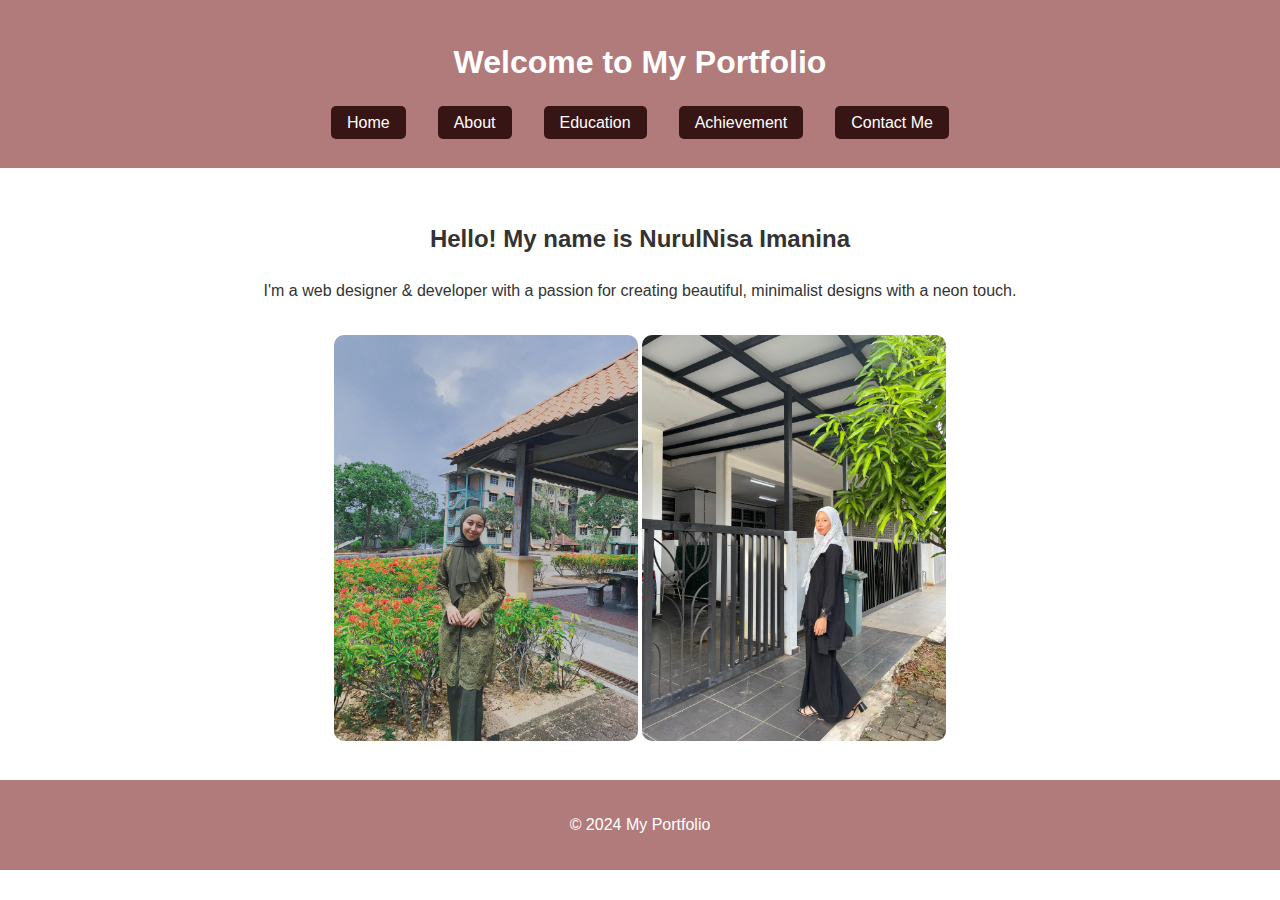
<file: index.html>
<!DOCTYPE html>
<html lang="en">
<head>
    <meta charset="UTF-8">
    <meta name="viewport" content="width=device-width, initial-scale=1.0">
    <title>Home - My Portfolio</title>
    <link rel="stylesheet" href="style.css">
</head>
<body>
    <header>
        <h1>Welcome to My Portfolio</h1>
        <nav>
            <ul>
              <li><a href="index.html">Home</a></li>
              <li><a href="about.html">About</a></li>
              <li><a href="education.html">Education</a></li>
              <li><a href="experience.html">Achievement</a></li>
              <li><a href="contact.html">Contact Me</a></li>
            </ul>
          </nav>
    </header>
    <main>
        <section>
            <center>
            <h2>Hello! My name is NurulNisa Imanina </h2>
            <p>I'm a web designer & developer with a passion for creating beautiful, minimalist designs with a neon touch.</p>
            <img src="nisa1.jpg" alt="Design Concept" width="25%">
            <img src="nisa3.jpg" alt="Design Concept" width="25%">
        </section>
    </main>
    <footer>
        <p>&copy; 2024 My Portfolio</p>
    </footer>
    
      
</body>
</html>
</file>
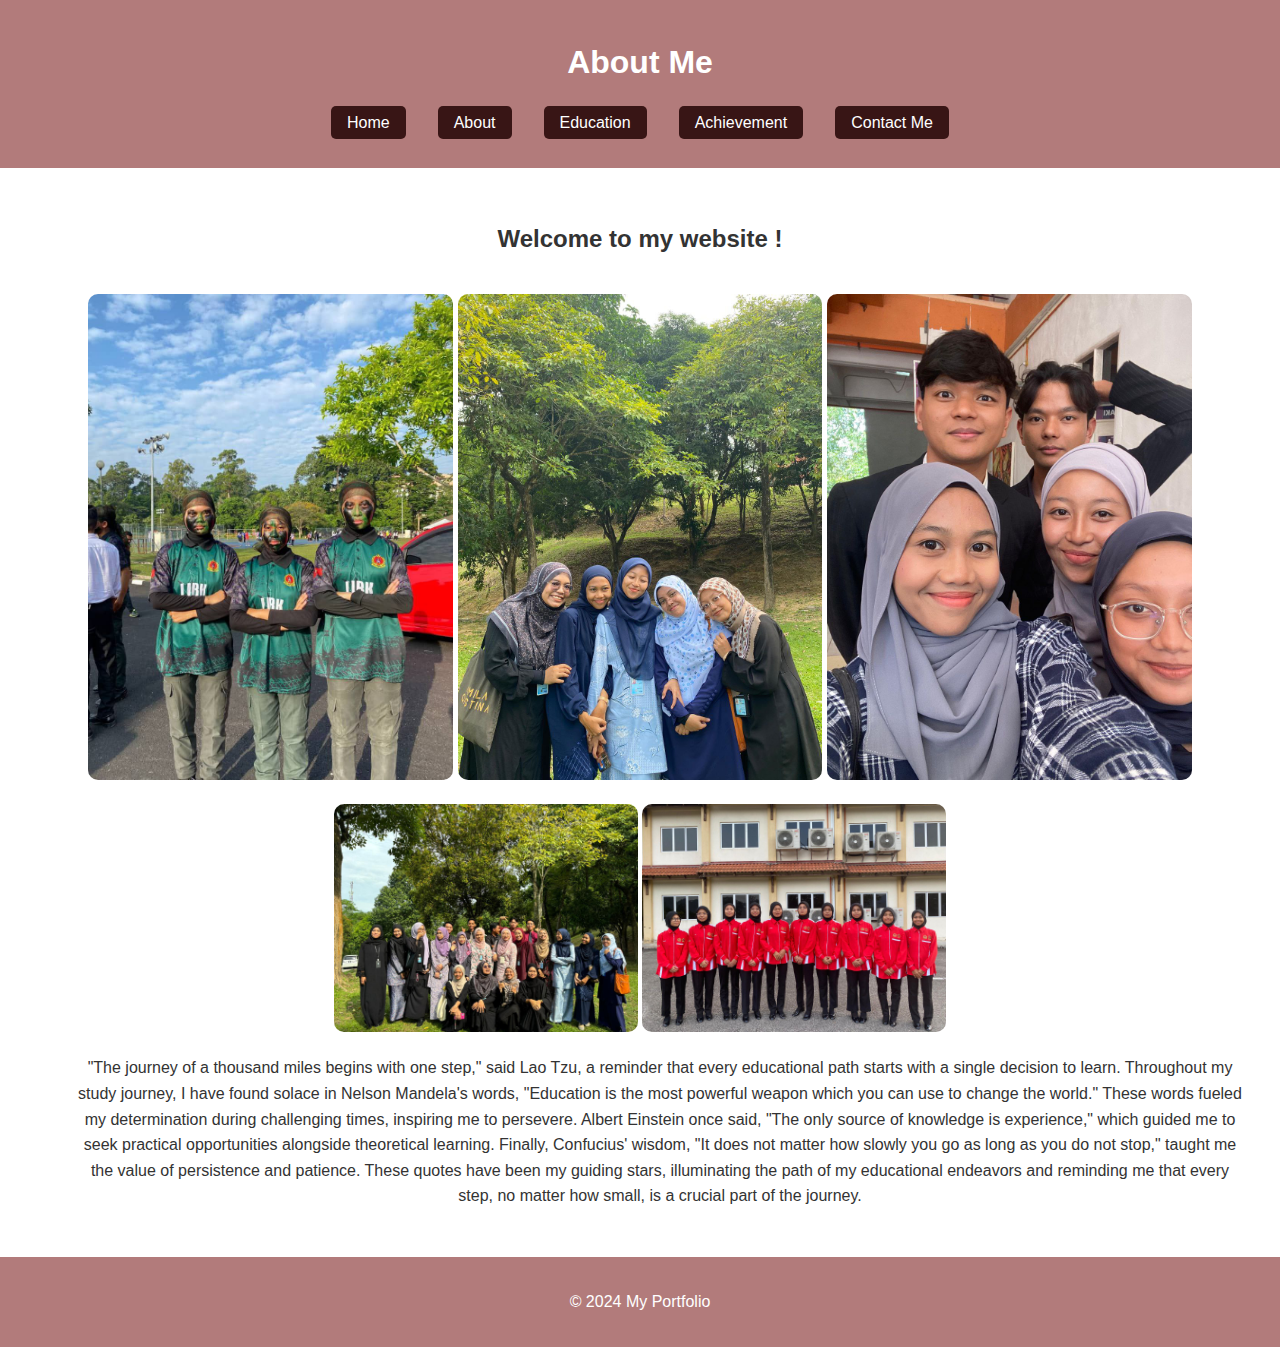
<file: about.html>
<!DOCTYPE html>
<html lang="en">
<head>
    <meta charset="UTF-8">
    <meta name="viewport" content="width=device-width, initial-scale=1.0">
    <title>About - My Portfolio</title>
    <link rel="stylesheet" href="style.css">
</head>
<body>
    <header>
        <h1>About Me</h1>
        <nav>
            <ul>
              <li><a href="index.html">Home</a></li>
              <li><a href="about.html">About</a></li>
              <li><a href="education.html">Education</a></li>
              <li><a href="experience.html">Achievement</a></li>
              <li><a href="contact.html">Contact Me</a></li>
            </ul>
          </nav>
    </header>
    <main>
        <section>
            <center>
            <h2>Welcome to my website ! </h2>
            <img src="tiga.jpg" alt="About Me" width="30%">
            <img src="lima.jpg" alt="About Me" width="30%">
            <img src="aminbid.jpg" alt="About Me" width="30%">
            <center>
            <img src="cdim.jpg" alt="About Me" width="25%">
            <img src="komander.jpg" alt="About Me" width="25%">

            <p2>
                <ul>"The journey of a thousand miles begins with one step," said Lao Tzu, a reminder that every educational path starts with a single decision to learn. Throughout my study journey, I have found solace in Nelson Mandela's words, "Education is the most powerful weapon which you can use to change the world." These words fueled my determination during challenging times, inspiring me to persevere. Albert Einstein once said, "The only source of knowledge is experience," which guided me to seek practical opportunities alongside theoretical learning. Finally, Confucius' wisdom, "It does not matter how slowly you go as long as you do not stop," taught me the value of persistence and patience. These quotes have been my guiding stars, illuminating the path of my educational endeavors and reminding me that every step, no matter how small, is a crucial part of the journey. </ul>
                
            </p2>
            
        </section>
    </main>
    <footer>
        <p>&copy; 2024 My Portfolio</p>
    </footer>
   
      
</body>
</html>
</file>
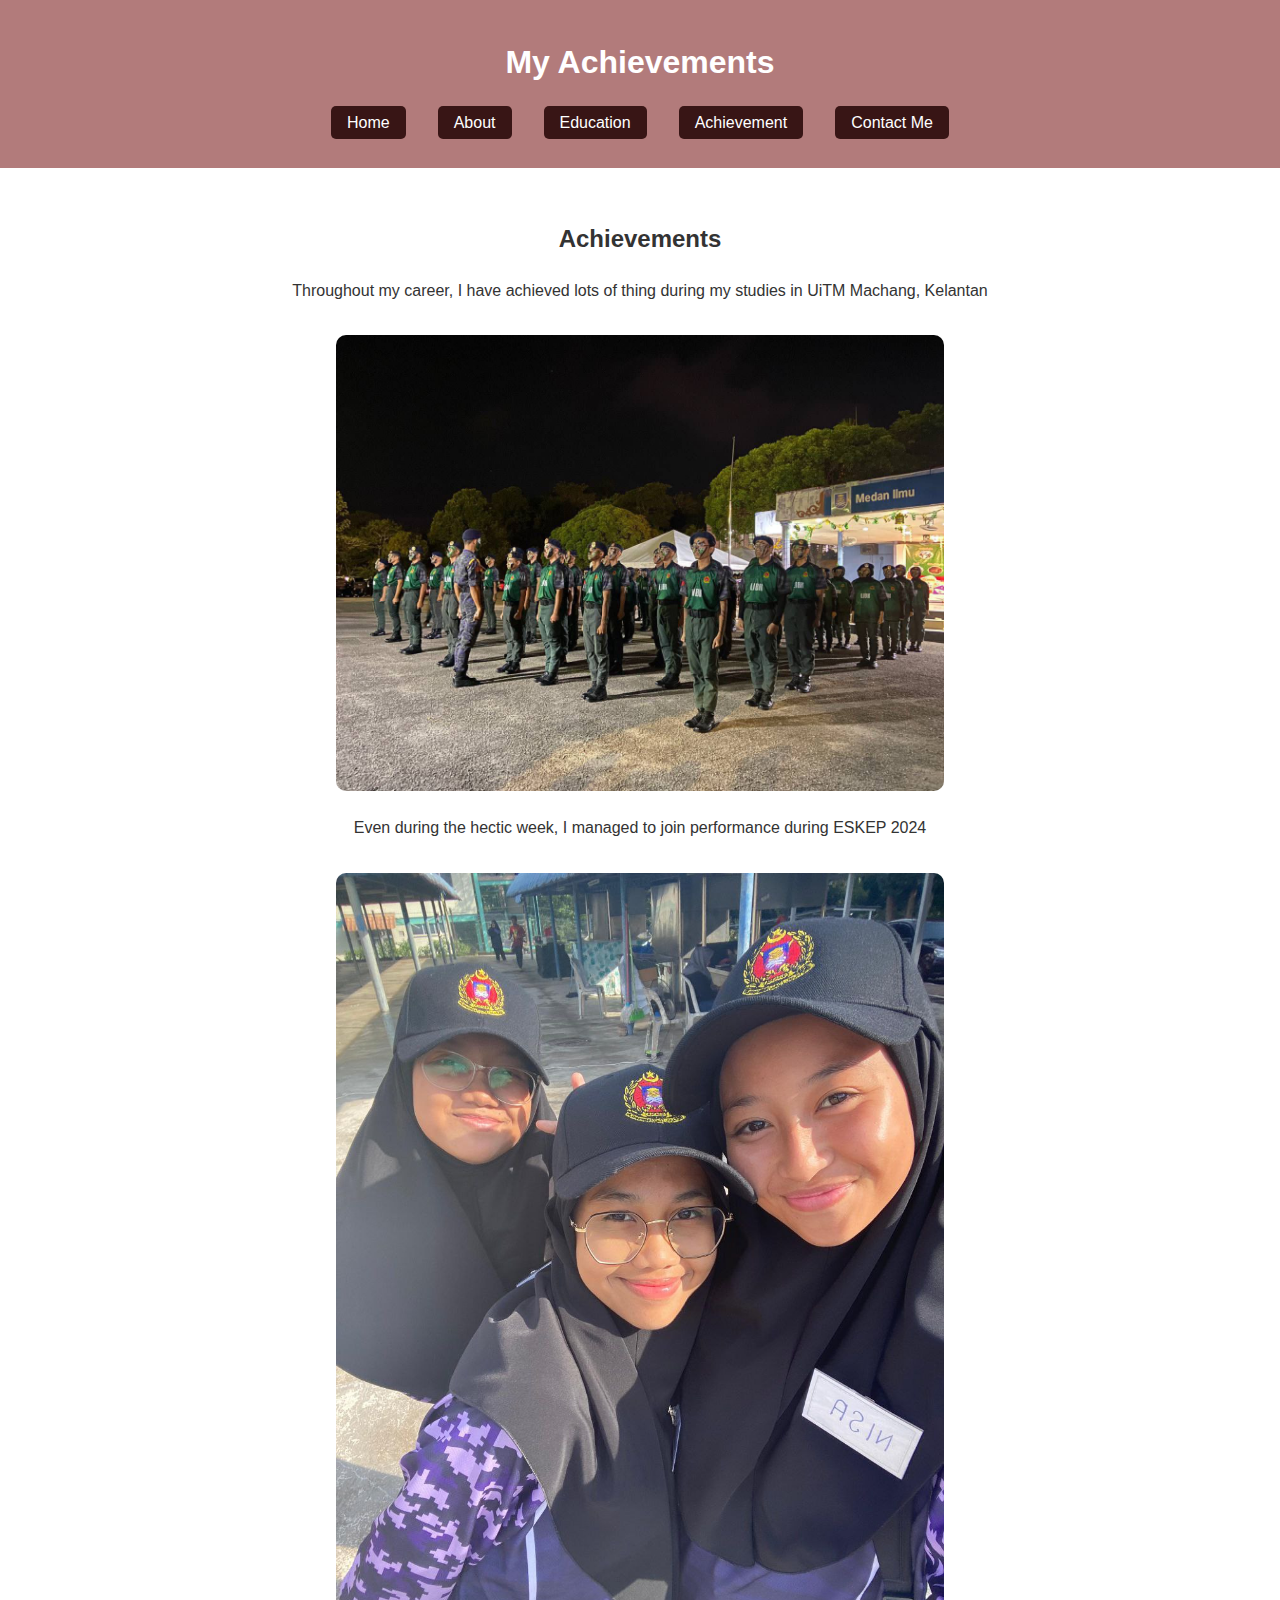
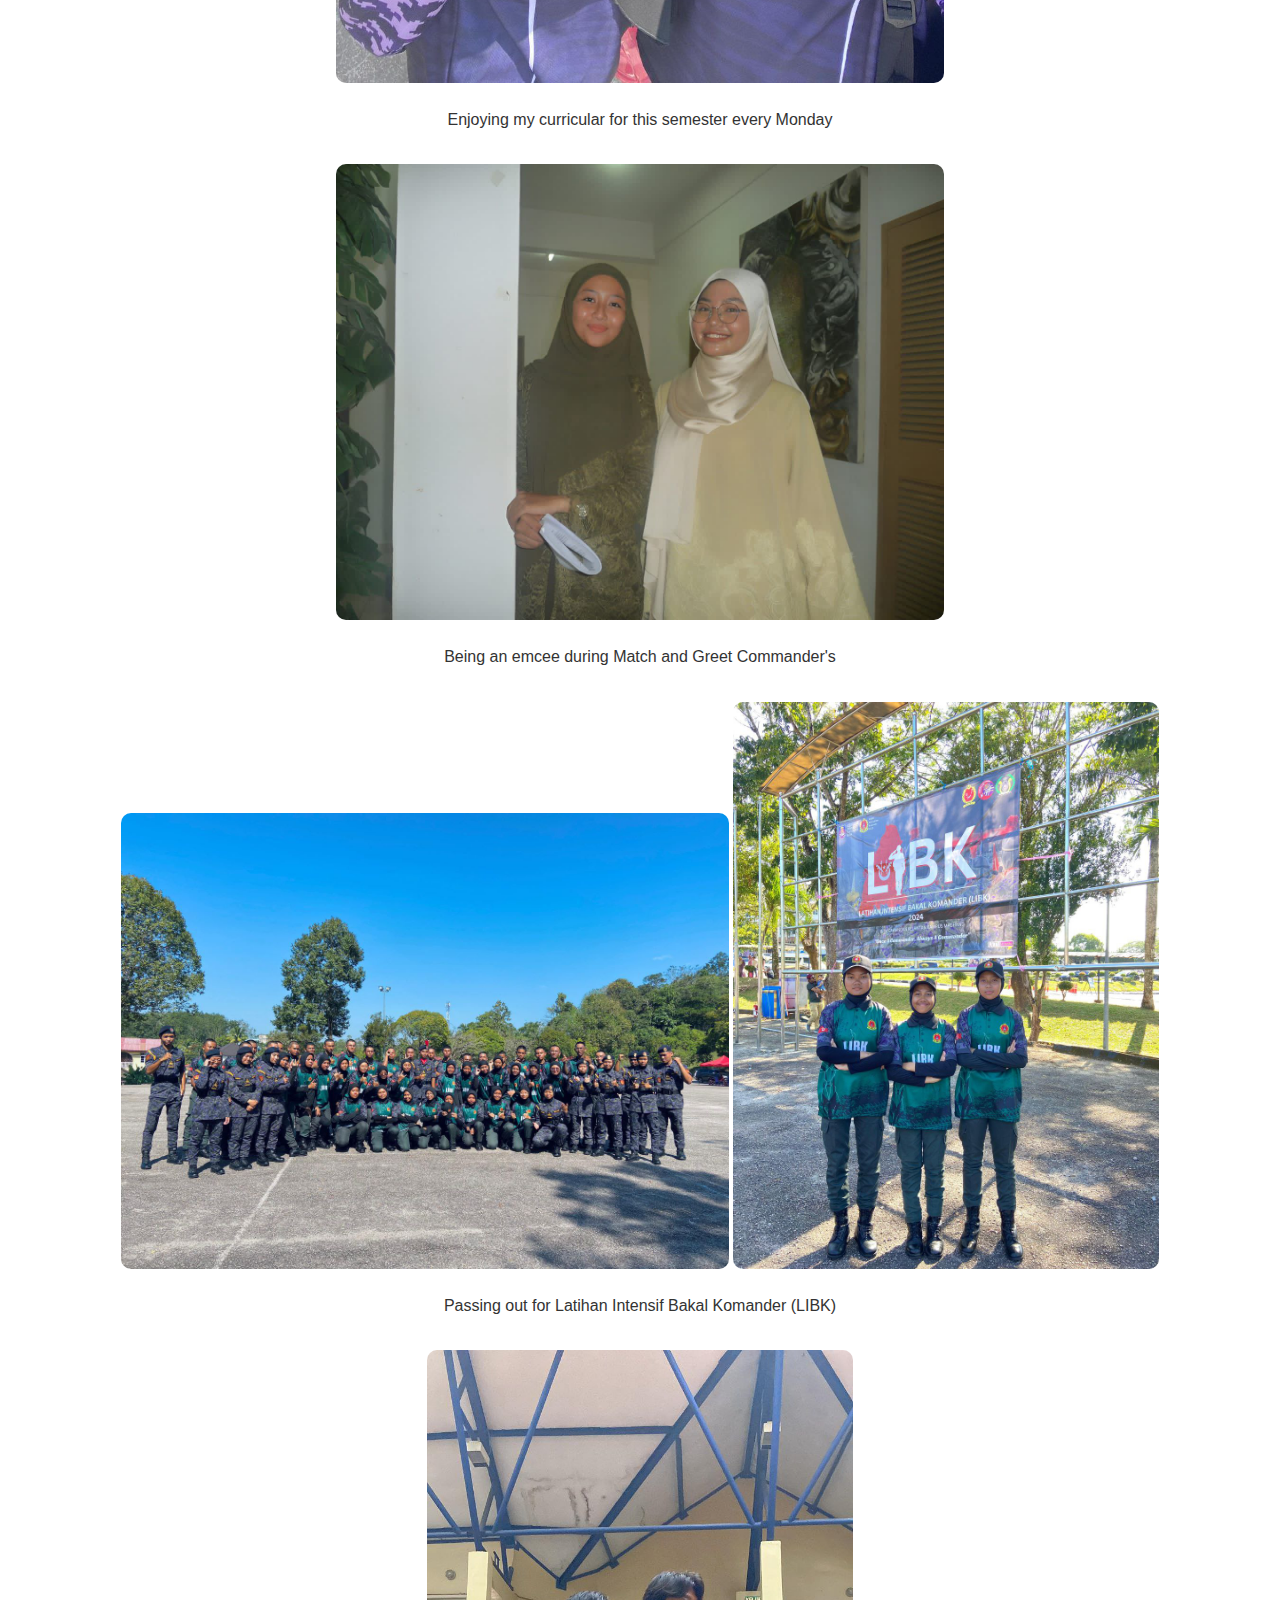
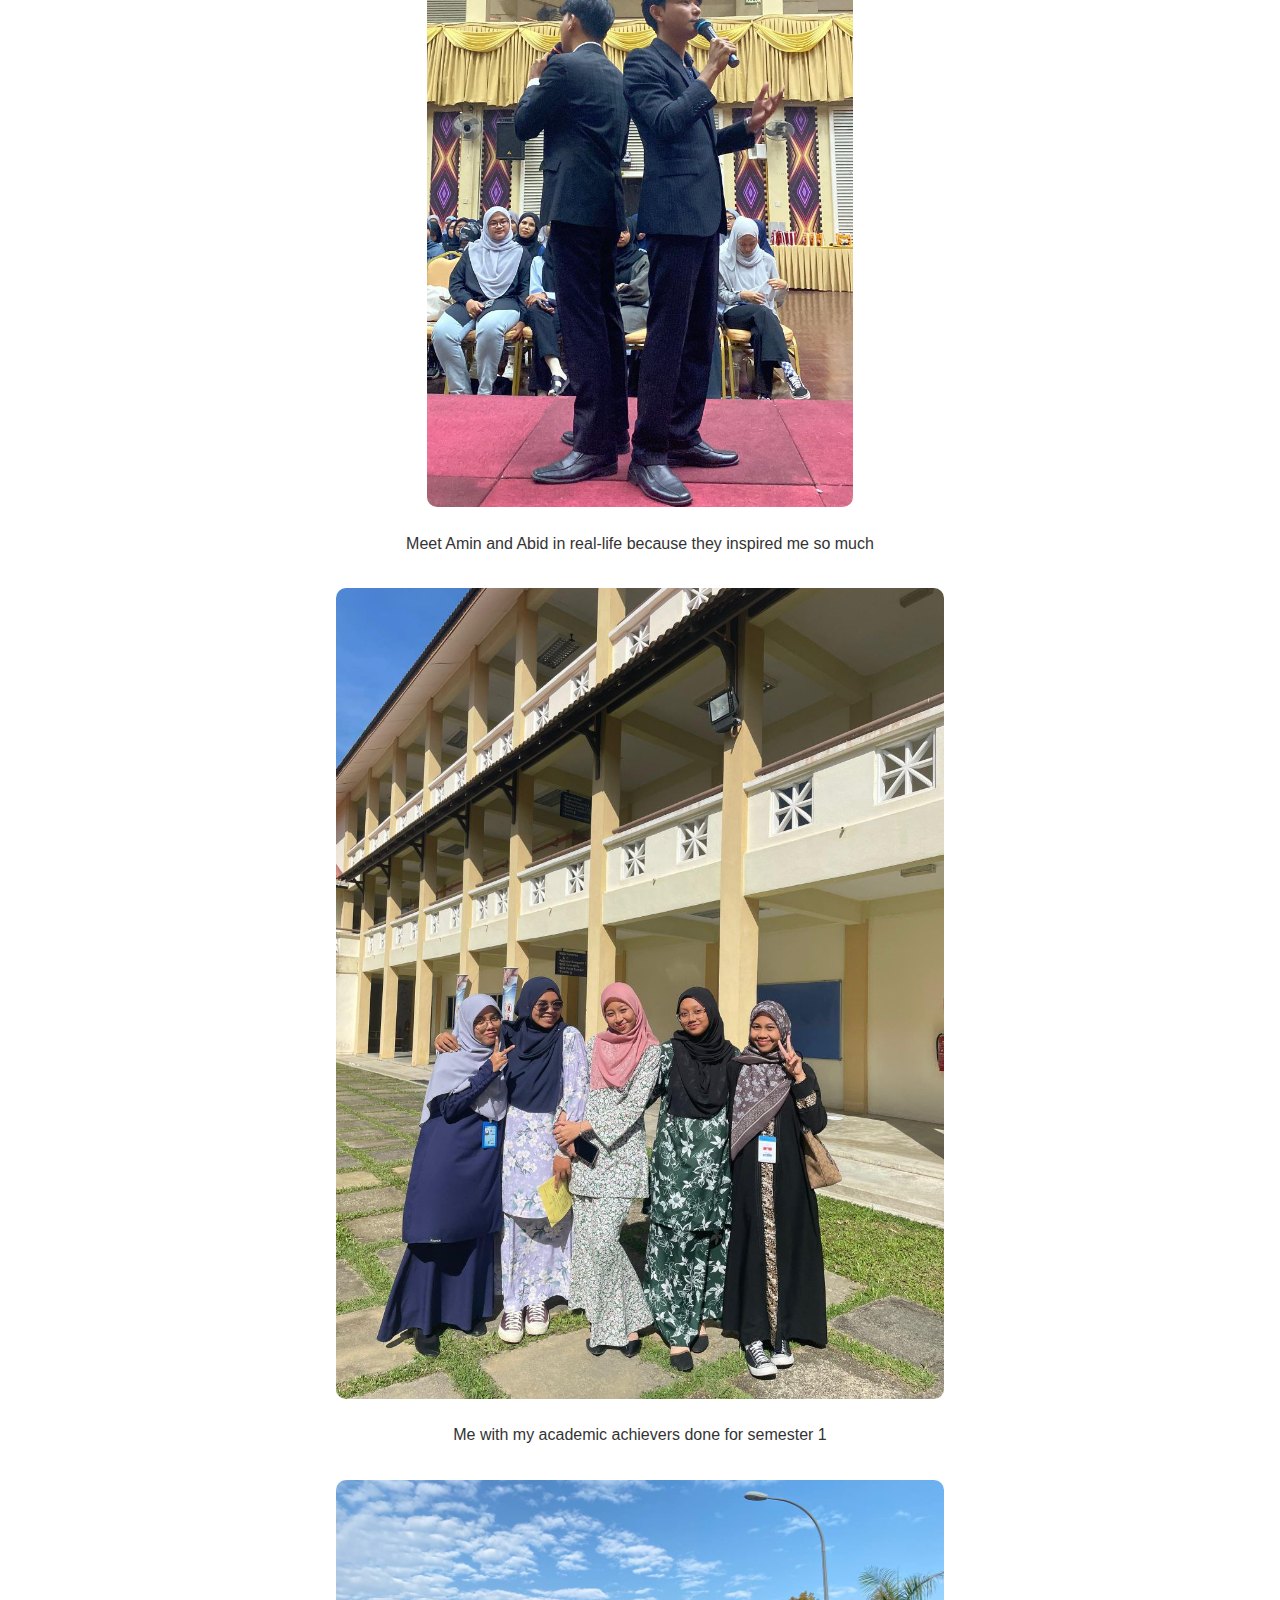
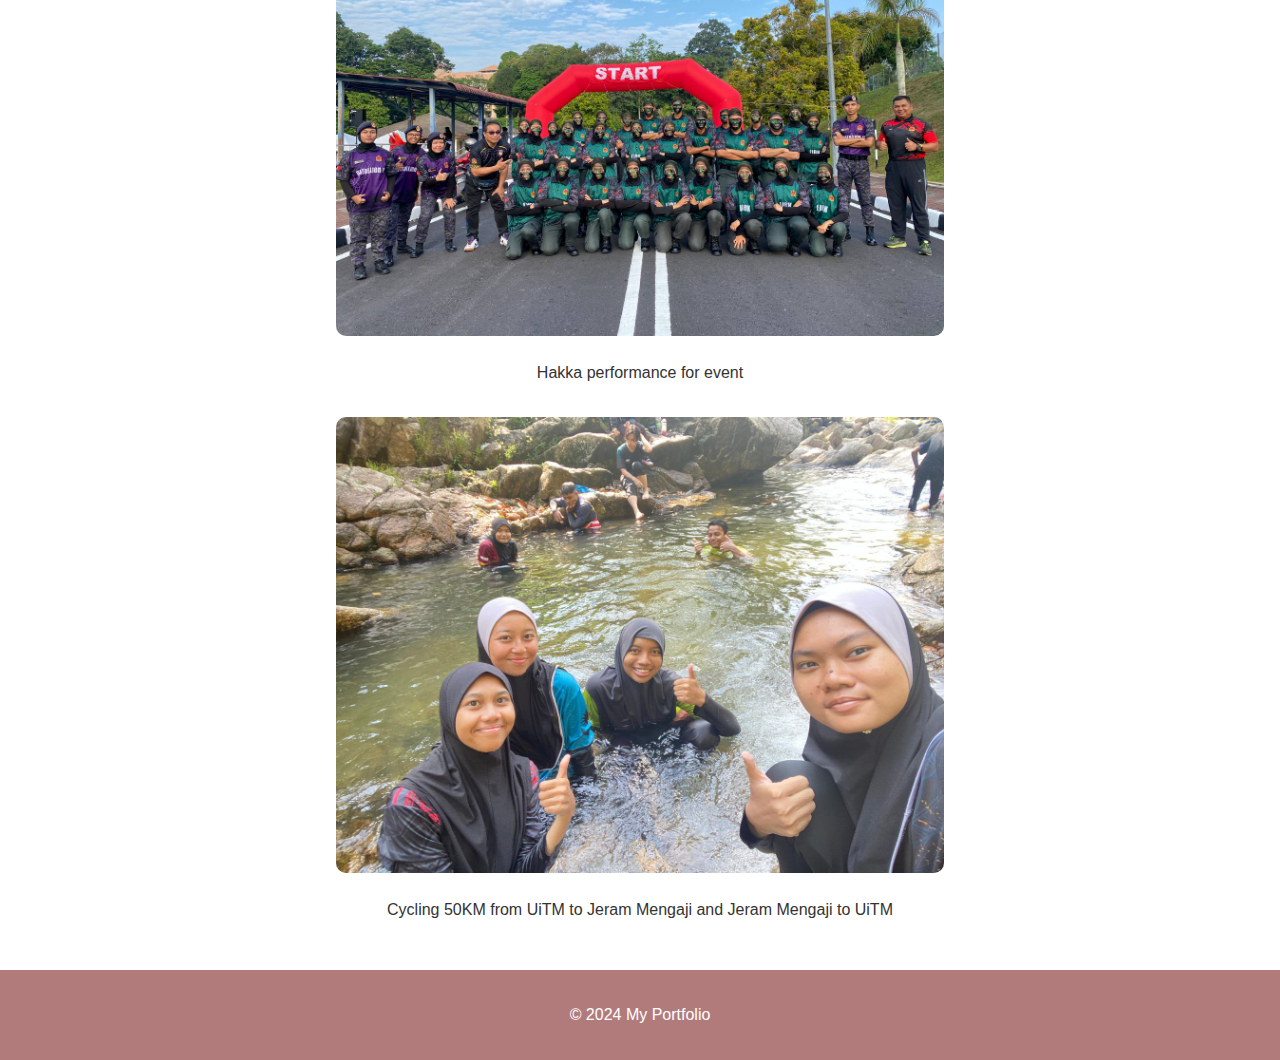
<file: achievement.html>
<!DOCTYPE html>
<html lang="en">
<head>
    <meta charset="UTF-8">
    <meta name="viewport" content="width=device-width, initial-scale=1.0">
    <title>Achievements - My Portfolio</title>
    <link rel="stylesheet" href="style.css">
</head>
<body>
    <header>
        <h1>My Achievements</h1>
        <nav>
        <ul>
          <li><a href="index.html">Home</a></li>
          <li><a href="about.html">About</a></li>
          <li><a href="education.html">Education</a></li>
          <li><a href="achievement.html">Achievement</a></li>
          <li><a href="contact.html">Contact Me</a></li>
        </ul>
      </nav>
        
    </header>
    <main>
        <section>
            <center>
            <h2>Achievements</h2>
            <p>Throughout my career, I have achieved lots of thing during my studies in UiTM Machang, Kelantan</p>

            <img src="baris.jpg" width="50%"> 
            <p>Even during the hectic week, I managed to join performance during ESKEP 2024</p>
            <img src="kesat.jpg" width="50%"> 
            <p>Enjoying my curricular for this semester every Monday</p>
            <img src="mc.jpg" width="50%"> 
            <p>Being an emcee during Match and Greet Commander's</p>
            <img src="passing.jpg" width="50%"> 
            <img src="libk1.jpg" width="35%"> 
            <p>Passing out for Latihan Intensif Bakal Komander (LIBK)</p>
            <img src="kembar.jpg" width="35%"> 
            <p>Meet Amin and Abid in real-life because they inspired me so much</p>
            <img src="ootd.jpg" width="50%"> 
            <p>Me with my academic achievers done for semester 1</p>
            <img src="hakka.jpg" width="50%"> 
            <p>Hakka performance for event </p>
            <img src="cycling.jpg" width="50%"> 
            <p>Cycling 50KM from UiTM to Jeram Mengaji and Jeram Mengaji to UiTM</p>
        </section>
    </main>
    <footer>
        <p>&copy; 2024 My Portfolio</p>
    </footer>

      
</body>
</html>
</file>
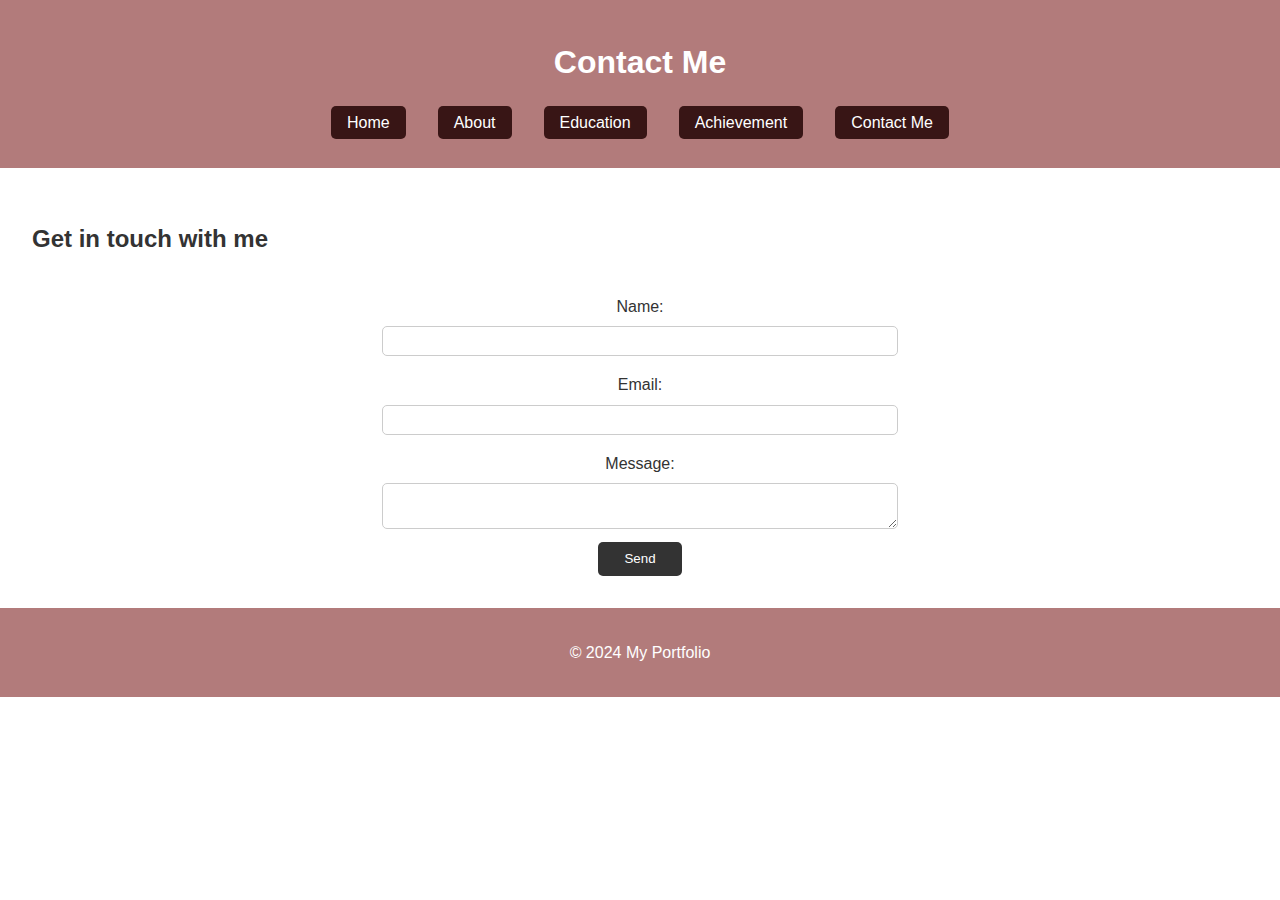
<file: contact.html>
<!DOCTYPE html>
<html lang="en">
<head>
    <meta charset="UTF-8">
    <meta name="viewport" content="width=device-width, initial-scale=1.0">
    <title>Contact Me - My Portfolio</title>
    <link rel="stylesheet" href="style.css">
</head>
<body>
    <header>
        <h1>Contact Me</h1>
        <nav>
            <ul>
              <li><a href="index.html">Home</a></li>
              <li><a href="about.html">About</a></li>
              <li><a href="education.html">Education</a></li>
              <li><a href="experience.html">Achievement</a></li>
              <li><a href="contact.html">Contact Me</a></li>
            </ul>
          </nav>
    </header>
    <main>
        <section>
            <h2>Get in touch with me </h2>
            <form action="mailto:imaninanisa661@gmail.com" method="post" enctype="text/plain">
                <label for="name">Name:</label>
                <input type="text" id="name" name="name" required>
                <label for="email">Email:</label>
                <input type="email" id="email" name="email" required>
                <label for="message">Message:</label>
                <textarea id="message" name="message" required></textarea>
                <button type="submit">Send</button>
            </form>
        </section>
    </main>
    <footer>
        <p>&copy; 2024 My Portfolio</p>
    </footer>
    
      
</body>
</html>
</file>
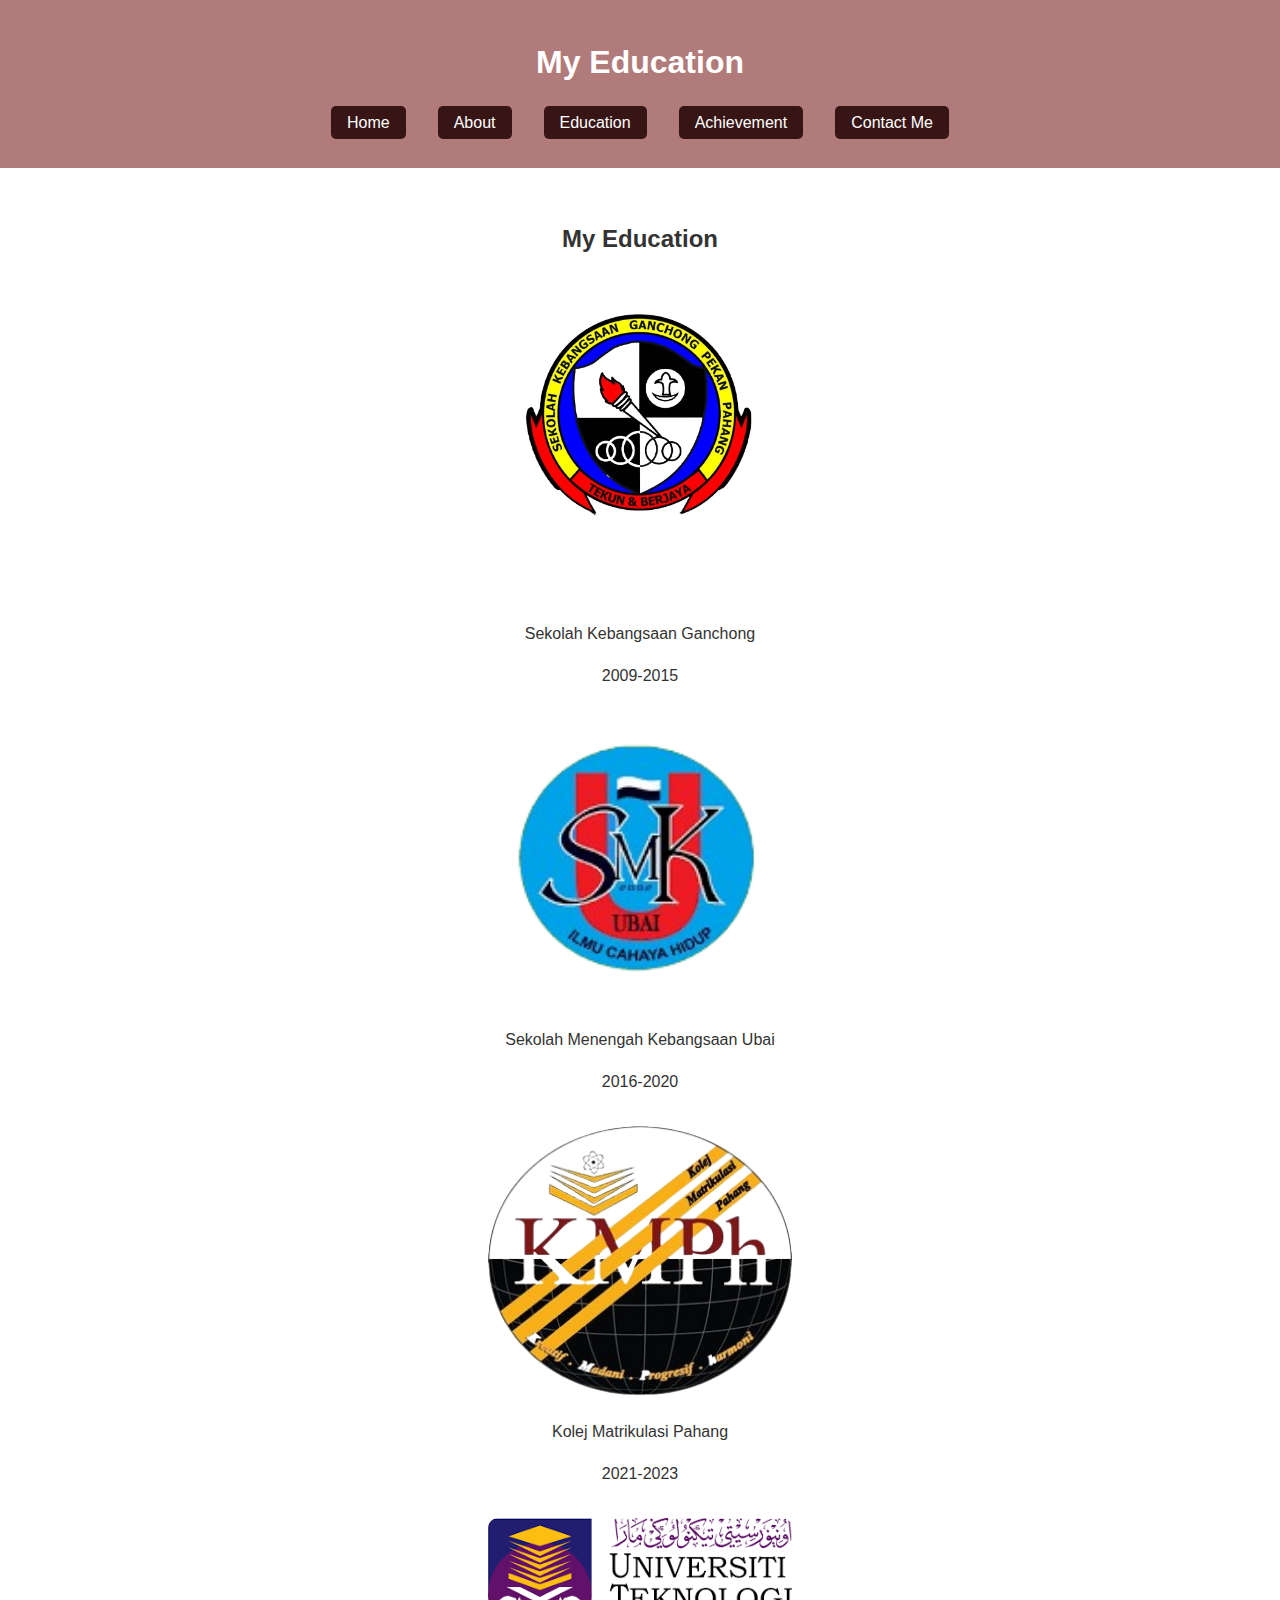
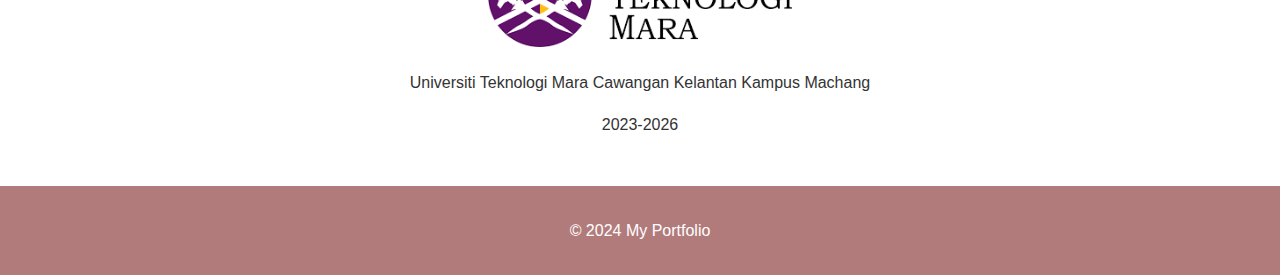
<file: education.html>
<!DOCTYPE html>
<html lang="en">
<head>
    <meta charset="UTF-8">
    <meta name="viewport" content="width=device-width, initial-scale=1.0">
    <title>Education - My Portfolio</title>
    <link rel="stylesheet" href="style.css">
</head>
<body>
    <header>
        <h1>My Education</h1>
        <nav>
            <ul>
              <li><a href="index.html">Home</a></li>
              <li><a href="about.html">About</a></li>
              <li><a href="education.html">Education</a></li>
              <li><a href="achievement.html">Achievement</a></li>
              <li><a href="contact.html">Contact Me</a></li>
            </ul>
          </nav>
    </header>
    <main>
        <section class="education">
            <center>
            <h2>My Education</h2>
            <div class="column">
            
                <img src="skg.png" alt="Education" style="width: 25%;" > 
                <p>Sekolah Kebangsaan Ganchong</p>
                <p>2009-2015</p>
            </div>
            <div class="column">
                <img src="smku.png" alt="Education" style="width: 50%;">
                <p>Sekolah Menengah Kebangsaan Ubai</p>
                <p>2016-2020</p>
            </div>
            <div class="column">
                <img src="kmph.png" alt="Education" style="width: 25%;">
                <p>Kolej Matrikulasi Pahang</p>
                <p>2021-2023</p>
            </div>
            <div class="column">
                <img src="uitm.png" alt="Education" style="width: 25%;">
                <p>Universiti Teknologi Mara Cawangan Kelantan Kampus Machang</p>
                <p>2023-2026</p>
            </div>
        </section>
    </main>
    <footer>
        <p>&copy; 2024 My Portfolio</p>
    </footer>
   
      
</body>
</html>
</file>
<file: style.css>
body {
    font-family: Arial, sans-serif;
    background: rgba(255, 255, 255, 0.8);
    color: #333;
    margin: 0;
    padding: 0;
    line-height: 1.6;
}

header, footer {
    text-align: center;
    padding: 1em;
    background: rgba(145, 67, 67, 0.7);
    color: #fff;
}

nav ul {
    display: flex;
    justify-content: center;
    list-style: none;
    padding: 0;
}

nav ul li {
    margin: 0 1em;
}

nav ul li a {
    color: #fff;
    text-decoration: none;
    padding: 0.5em 1em;
    background: #381515;
    border-radius: 5px;
    transition: background 0.3s;
}

nav ul li a:hover {
    background: #555;
}

main {
    padding: 2em;
    text-align: left;
}

main img {
    max-width: 100;
    height: auto;
    margin-top: 1em;
    border-radius: 10px;

}
.Education img {
    max-width: 15%;
    height: auto;
    margin-top: 1em;
    border-radius: 10px;
    
}

form {
    display: flex;
    flex-direction: column;
    align-items: center;
}

form label {
    margin-top: 1em;
}

form input, form textarea {
    margin-top: 0.5em;
    padding: 0.5em;
    width: 80%;
    max-width: 500px;
    border: 1px solid #ccc;
    border-radius: 5px;
}

form button {
    margin-top: 1em;
    padding: 0.7em 2em;
    border: none;
    background: #333;
    color: #fff;
    border-radius: 5px;
    cursor: pointer;
    transition: background 0.3s;
}

form button:hover {
    background: #555;
}

.p2 {
text-align: left;
}

video {
    width: 50px;
    height: 60px;
    border-radius: 5px;
}
</file>
